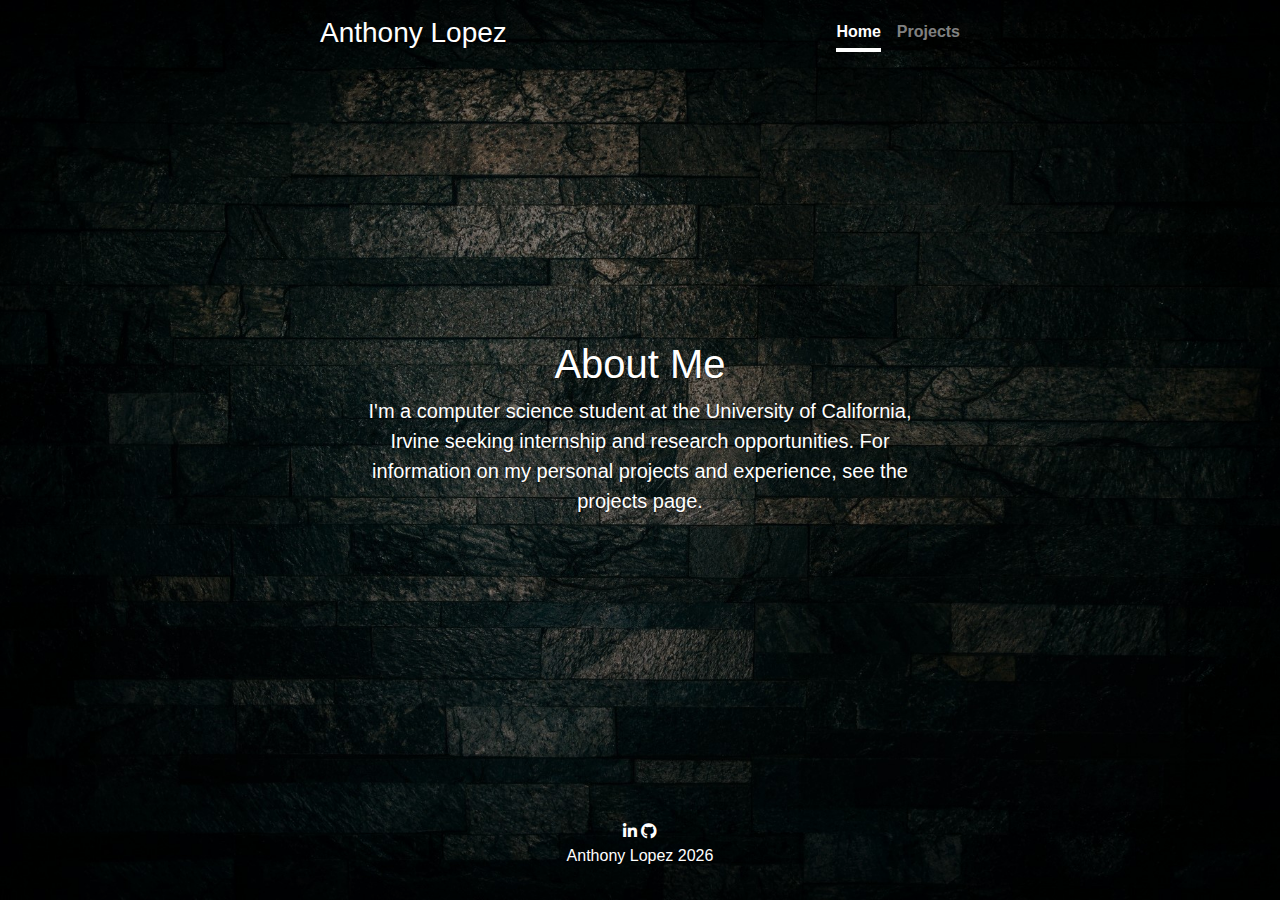
<file: index.html>
<!doctype html>
<html lang="en">
  <head>
    <meta charset="utf-8">
    <meta name="viewport" content="width=device-width, initial-scale=1, shrink-to-fit=no">
    <meta name="description" content="">
    <meta name="author" content="Mark Otto, Jacob Thornton, and Bootstrap contributors">
    <meta name="generator" content="Jekyll v3.8.5">
    <link rel="shortcut icon" href="images/favicon.ico" type="image/x-icon">
    <title>Anthony Lopez</title>

    <!-- Bootstrap core CSS -->
<link href="css/bootstrap.min.css" rel="stylesheet">
<link href="https://use.fontawesome.com/releases/v5.0.4/css/all.css" rel="stylesheet">


    <!-- Custom styles for this template -->
    <link href="cover.css" rel="stylesheet">
  </head>
  <body class="text-center">
    <div class="cover-container d-flex w-100 h-100 p-3 mx-auto flex-column">
  <header class="masthead mb-auto">
    <div class="inner">
      <h3 class="masthead-brand">Anthony Lopez</h3>
      <nav class="nav nav-masthead justify-content-center">
        <a class="nav-link active" href="#">Home</a>
        <a class="nav-link" href="projects.html">Projects</a>
      </nav>
    </div>
  </header>

  <main role="main" class="inner cover">
    <h1 class="cover-heading">About Me</h1>
    <p class="lead">I'm a computer science student at the University of California, Irvine seeking internship and research opportunities. For information on my personal projects and experience, see the projects page.</p>
  </main>

  <footer class="mastfoot mt-auto">
    <a href="https://www.linkedin.com/in/anthonylopezc/"><i class="fab fa-linkedin-in"></i></a>
    <a href="https://github.com/tlb99"><i class="fab fa-github"></i></a>
    <div class="inner">
      <p>Anthony Lopez <script>document.write(new Date().getFullYear())</script>
      </p>
    </div>
  </footer>
</div>
</body>
</html>
</file>
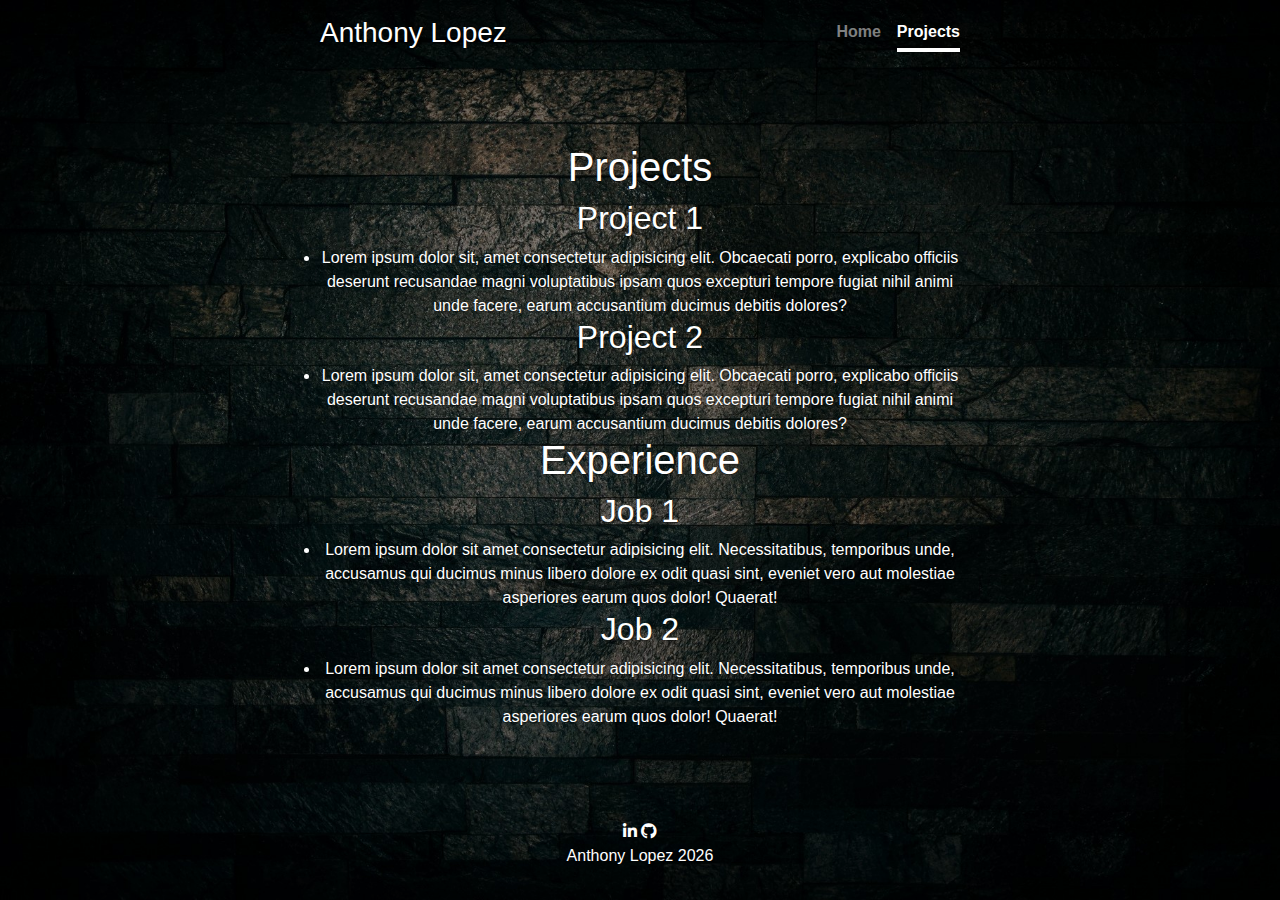
<file: projects.html>
<!doctype html>
<html lang="en">
  <head>
    <meta charset="utf-8">
    <meta name="viewport" content="width=device-width, initial-scale=1, shrink-to-fit=no">
    <meta name="description" content="">
    <meta name="author" content="Mark Otto, Jacob Thornton, and Bootstrap contributors">
    <meta name="generator" content="Jekyll v3.8.5">
    <link rel="shortcut icon" href="images/favicon.ico" type="image/x-icon">
    <title>Anthony Lopez</title>

    <!-- Bootstrap core CSS -->
<link href="css/bootstrap.min.css" rel="stylesheet">
<link href="https://use.fontawesome.com/releases/v5.0.4/css/all.css" rel="stylesheet">


    <!-- Custom styles for this template -->
    <link href="cover.css" rel="stylesheet">
  </head>
  <body class="text-center">
    <div class="cover-container d-flex w-100 h-100 p-3 mx-auto flex-column">
  <header class="masthead mb-auto">
    <div class="inner">
      <h3 class="masthead-brand">Anthony Lopez</h3>
      <nav class="nav nav-masthead justify-content-center">
        <a class="nav-link" href="index.html">Home</a>
        <a class="nav-link active" href="#">Projects</a>
      </nav>
    </div>
  </header>

  <main role="list">
    <h1>Projects</h1>
    <h2>Project 1</h2>
    <li>Lorem ipsum dolor sit, amet consectetur adipisicing elit. Obcaecati porro, explicabo officiis deserunt recusandae magni voluptatibus ipsam quos excepturi tempore fugiat nihil animi unde facere, earum accusantium ducimus debitis dolores?</li>
    <h2>Project 2</h2>
    <li>Lorem ipsum dolor sit, amet consectetur adipisicing elit. Obcaecati porro, explicabo officiis deserunt recusandae magni voluptatibus ipsam quos excepturi tempore fugiat nihil animi unde facere, earum accusantium ducimus debitis dolores?</li>
    <h1>Experience</h1>
    <h2>Job 1</h2>
    <li>Lorem ipsum dolor sit amet consectetur adipisicing elit. Necessitatibus, temporibus unde, accusamus qui ducimus minus libero dolore ex odit quasi sint, eveniet vero aut molestiae asperiores earum quos dolor! Quaerat!</li>
    <h2>Job 2</h2>
    <li>Lorem ipsum dolor sit amet consectetur adipisicing elit. Necessitatibus, temporibus unde, accusamus qui ducimus minus libero dolore ex odit quasi sint, eveniet vero aut molestiae asperiores earum quos dolor! Quaerat!</li>
  </main>

  <footer class="mastfoot mt-auto">
    <a href="https://www.linkedin.com/in/anthonylopezc/"><i class="fab fa-linkedin-in"></i></a>
    <a href="https://github.com/tlb99"><i class="fab fa-github"></i></a>
    <div class="inner">
      <p>Anthony Lopez <script>document.write(new Date().getFullYear())</script>
      </p>
    </div>
  </footer>
</div>
</body>
</html>
</file>
<file: cover.css>
/*
 * Globals
 */

/* Links */
a,
a:focus,
a:hover {
  color: #fff;
}

/* Custom default button */
.btn-secondary,
.btn-secondary:hover,
.btn-secondary:focus {
  color: #333;
  text-shadow: none; /* Prevent inheritance from `body` */
  background-color: #fff;
  border: .05rem solid #fff;
}


/*
 * Base structure
 */

html,
body {
  max-width:100%;
  height: 100%;
  background-image: url("images/wall.jpg");
  background-repeat:no-repeat;
  background-size:cover;
}

html {
   background: url("images/wall.jpg") no-repeat center center fixed;
  -webkit-background-size: cover;
  -moz-background-size: cover;
  -o-background-size: cover;
  background-size: cover;
  height: 100%;
  overflow: hidden;
}

body {
  display: -ms-flexbox;
  display: flex;
  color: #fff;
  text-shadow: 0 .05rem .1rem rgba(0, 0, 0, .5);
  box-shadow: inset 0 0 5rem rgba(0, 0, 0, .5);
}

.cover-container {
  max-width: 42em;
}


/*
 * Header
 */
.masthead {
  margin-bottom: 2rem;
}

.masthead-brand {
  margin-bottom: 0;
}

.nav-masthead .nav-link {
  padding: .25rem 0;
  font-weight: 700;
  color: rgba(255, 255, 255, .5);
  background-color: transparent;
  border-bottom: .25rem solid transparent;
}

.nav-masthead .nav-link:hover,
.nav-masthead .nav-link:focus {
  border-bottom-color: rgba(255, 255, 255, .25);
}

.nav-masthead .nav-link + .nav-link {
  margin-left: 1rem;
}

.nav-masthead .active {
  color: #fff;
  border-bottom-color: #fff;
}

@media (min-width: 48em) {
  .masthead-brand {
    float: left;
  }
  .nav-masthead {
    float: right;
  }
}


/*
 * Cover
 */
.cover {
  padding: 0 1.5rem;
}
.cover .btn-lg {
  padding: .75rem 1.25rem;
  font-weight: 700;
}


/*
 * Footer
 */
.mastfoot {
  color: white;
}
</file>
